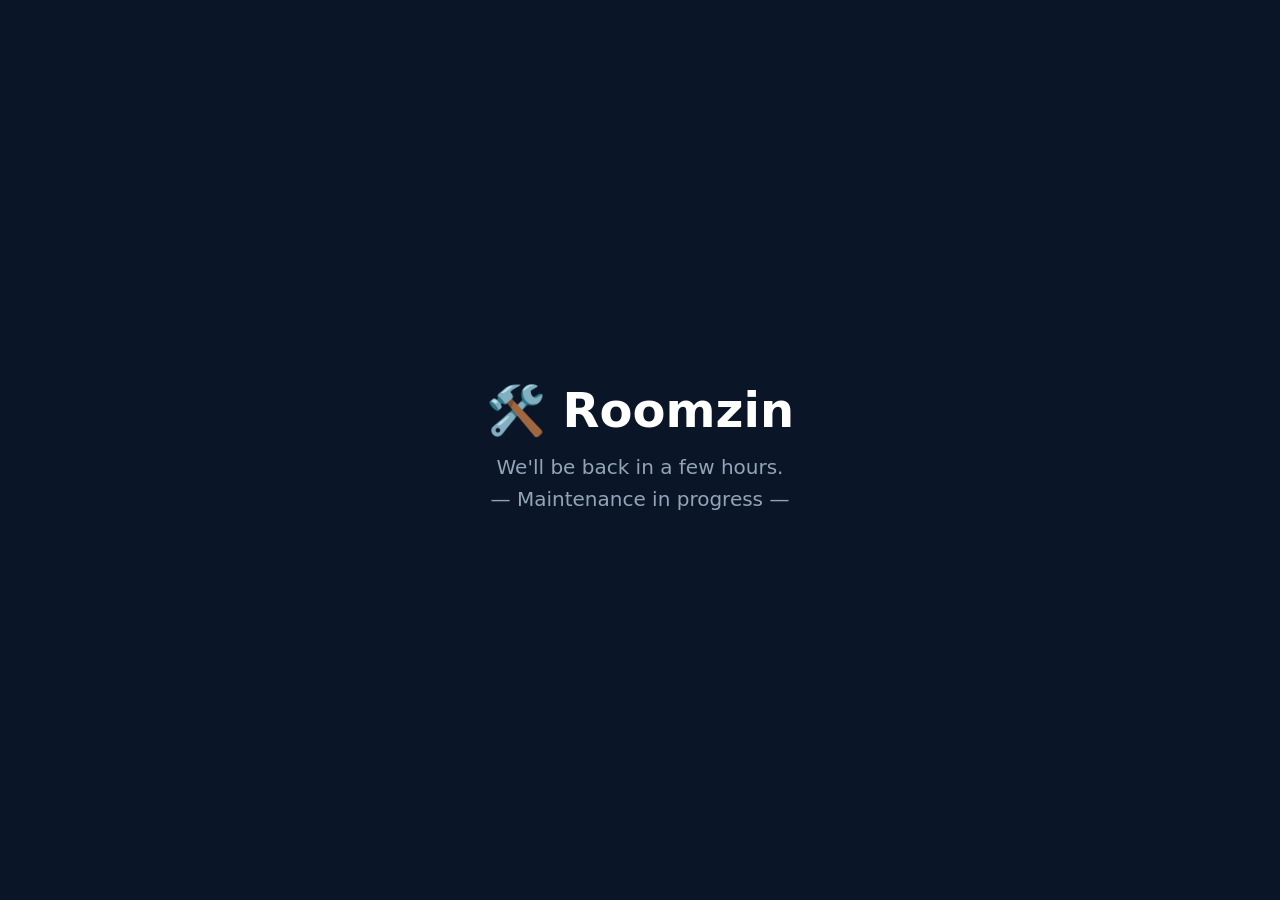
<file: under_construction.html>
<!DOCTYPE html>
<html lang="en">

<head>
    <meta charset="UTF-8" />
    <meta name="viewport" content="width=device-width, initial-scale=1.0" />
    <title>Roomzin — Maintenance</title>
    <style>
        * {
            margin: 0;
            padding: 0;
            box-sizing: border-box;
        }

        body {
            font-family: system-ui, -apple-system, sans-serif;
            background: #0a1628;
            display: flex;
            align-items: center;
            justify-content: center;
            min-height: 100vh;
            color: #fff;
        }

        .container {
            text-align: center;
            padding: 2rem;
        }

        h1 {
            font-size: 3rem;
            font-weight: 700;
            margin-bottom: 1rem;
        }

        p {
            font-size: 1.25rem;
            color: #94a3b8;
            margin-bottom: 0.5rem;
        }

        .sub {
            font-size: 0.875rem;
            color: #64748b;
            margin-top: 2rem;
        }
    </style>
</head>

<body>
    <div class="container">
        <h1>🛠️ Roomzin</h1>
        <p>We'll be back in a few hours.</p>
        <p>— Maintenance in progress —</p>
    </div>
</body>

</html>
</file>
